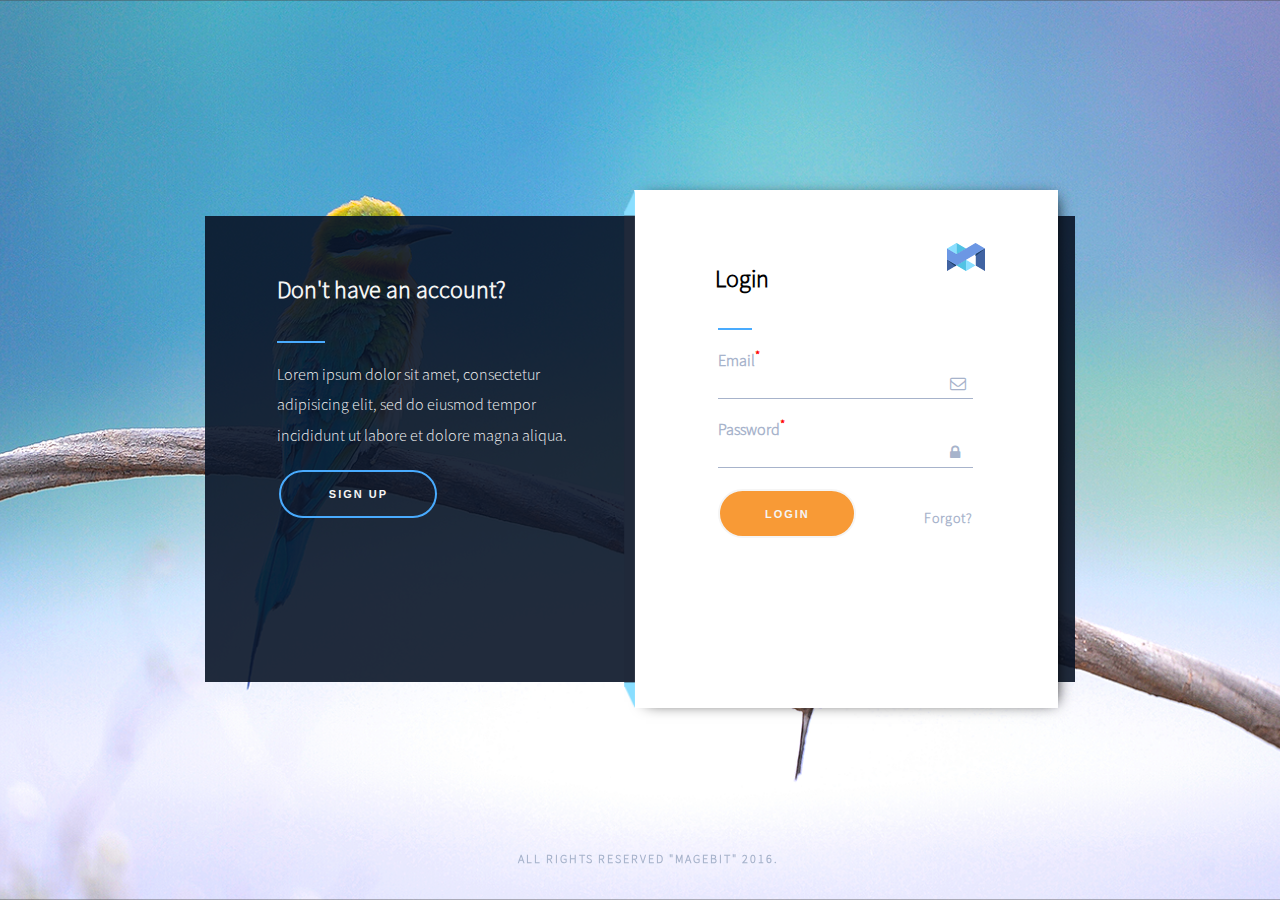
<file: index.html>
<!DOCTYPE html>
<html>
<head>
    <title>Magebit test taskx`</title>
    <link rel="stylesheet" href="https://fonts.googleapis.com/css?family=News Cycle">
    <link rel="stylesheet" href="css/style.css">
    <link rel="stylesheet" href="https://cdnjs.cloudflare.com/ajax/libs/font-awesome/4.7.0/css/font-awesome.min.css">
    <meta name="viewport" content="width=device-width, initial-scale=1.0">
</head>
<body>
    <div class="menu">
        <div class="sign_up">
            <div class="contain">
                <h2>Don't have an account?</h2>
                <hr>
                <p class="text">
                    Lorem ipsum dolor sit amet,
                    consectetur adipisicing elit, sed do
                    eiusmod tempor incididunt ut labore et dolore magna aliqua.
                </p>
                <button class="btn">Sign up</button>
            </div>
        </div>
        <div class="login">
            <div class="contain">   
                <h2>Have an account?</h2>
                <hr>
                <p class="text">
                    Lorem ipsum dolor sit amet,
                    consectetur adipisicing elit.
                </p>
                <button class="btn">Login</button>
            </div>  
        </div>
    </div>
    <div class="inputs">
        <img src="images/bgfolds.png" alt="" class="side_bar">
        <form class="signup-form" method="POST" action="backend/registration.php">
                <div class="login_input">
                    <div class="top">
                        <h2 class="login_signup">Sign-Up</h2>
                        <img src="images/logo.png" alt="" class="logo">
                    </div>
                    <hr class="input_log_hr">
                    <div class="input">
                        <div class="input_bar">
                            <p>Name<sup style="color: red" class="user_name_notification">*</sup></p>
                            <input type="text" class="user_name" name="user_name">
                            <i class="fa fa-user" style="color: #a7b3cb;"></i>
                        </div>
                        <div class="input_bar">
                            <p>Email<sup style="color: red" class="email_notification">*</sup></p>
                            <input type="email" class="user_email" name="user_email">
                            <i class="fa fa-envelope-o" style="color: #a7b3cb;"></i>
                        </div>
                        <div class="input_bar">
                            <p>Password<sup style="color: red" class="password_notification">*</sup></p>
                            <input type="password" class="user_password" name="user_password">
                            <i class="fa fa-lock" style="color: #a7b3cb;"></i>
                        </div>
                    </div>
                    <div class="bottom">
                        <button class="sumbint_btn sign_up_submit" type="submit" name="Sign_up">Sign up</button>
                        <a href="">Forgot?</a>
                    </div>
                </div>
        </form>
        <form class="login-form" method="POST" action="backend/login.php">
            <div class="login_input">
                <div class="top">
                    <h2 class="login_signup">Login</h2>
                    <img src="images/logo.png" alt="" class="logo">
                </div>
                <hr class="input_log_hr">
                <div class="input">
                    <div class="input_bar">
                        <p>Email<sup style="color: red" class="login_email_notification">*</sup></p>
                        <input type="email" class="login_email" name="login_user_email">
                        <i class="fa fa-envelope-o" style="color: #a7b3cb;"></i>
                    </div>
                    <div class="input_bar">
                        <p>Password<sup style="color: red" class="login_password_notification">*</sup></p>
                        <input type="password" class="login_password" name="login_user_password">
                        <i class="fa fa-lock lock" style="color: #a7b3cb;"></i>
                    </div>
                </div>
                <div class="bottom">
                    <button class="sumbint_btn login_submit" type="submit" name="Login">Login</button>
                    <a href="">Forgot?</a>
                </div>
            </div>
    </form>
    </div>
    <footer>
        <div class="magebit_rights">
            <p>All rights reserved "Magebit" 2016.</p>
        </div>
    </footer>

    <script src="https://ajax.googleapis.com/ajax/libs/jquery/3.5.1/jquery.min.js"></script>
    <script src="js/authorization.js"></script>
</body>
</html>
</file>
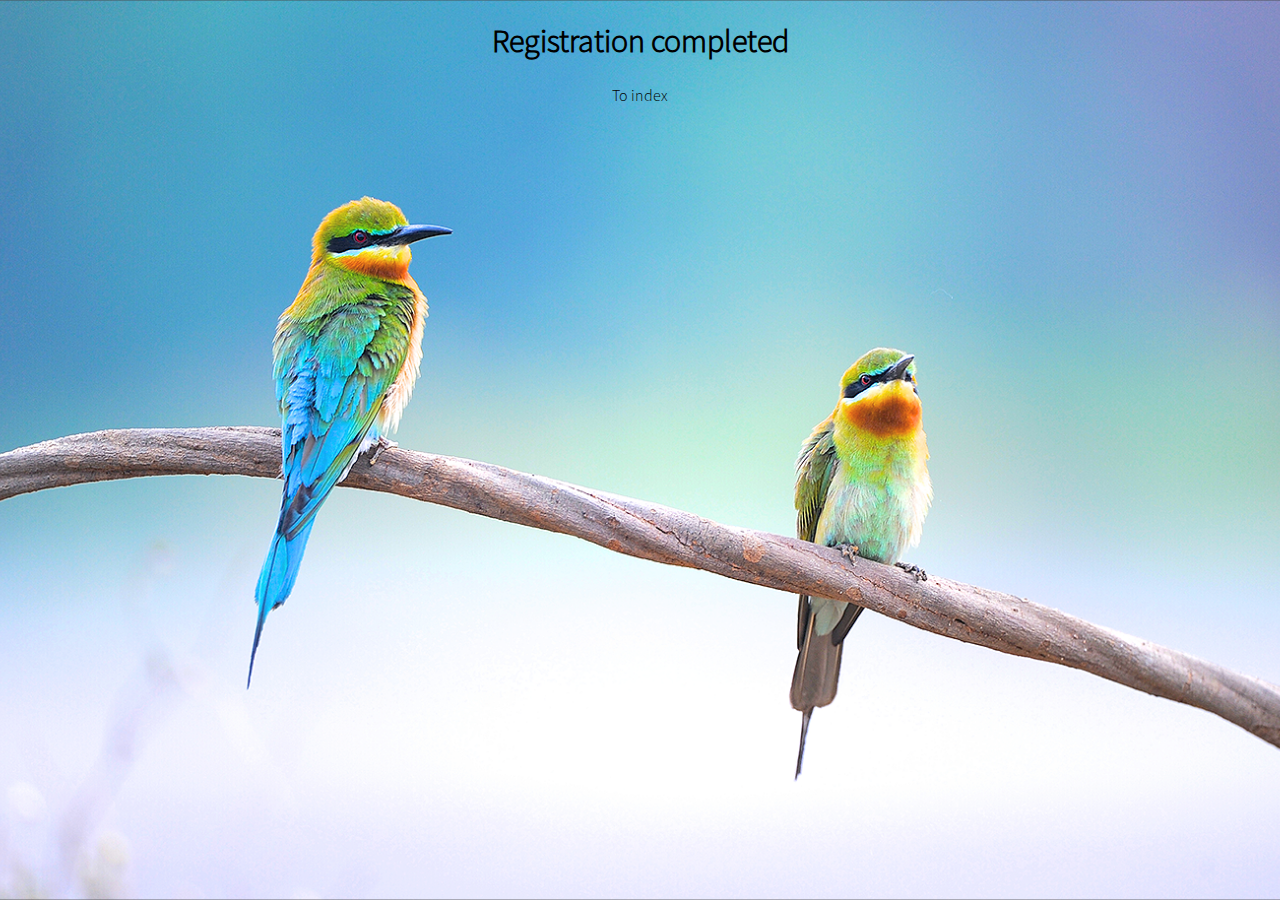
<file: completed.html>
<!DOCTYPE html>
<html>
<head>
    <title>Magebit test taskx`</title>
    <link rel="stylesheet" href="https://fonts.googleapis.com/css?family=News Cycle">
    <link rel="stylesheet" href="css/style.css">
    <link rel="stylesheet" href="https://cdnjs.cloudflare.com/ajax/libs/font-awesome/4.7.0/css/font-awesome.min.css">
    <meta name="viewport" content="width=device-width, initial-scale=1.0">
</head>
<body>
    <h1 style="text-align: center;">Registration completed</h1>
    <div style="text-align: center">
        <a href="index.html" style="color:black">To index</a>
    </div>
</body>
</html>
</file>
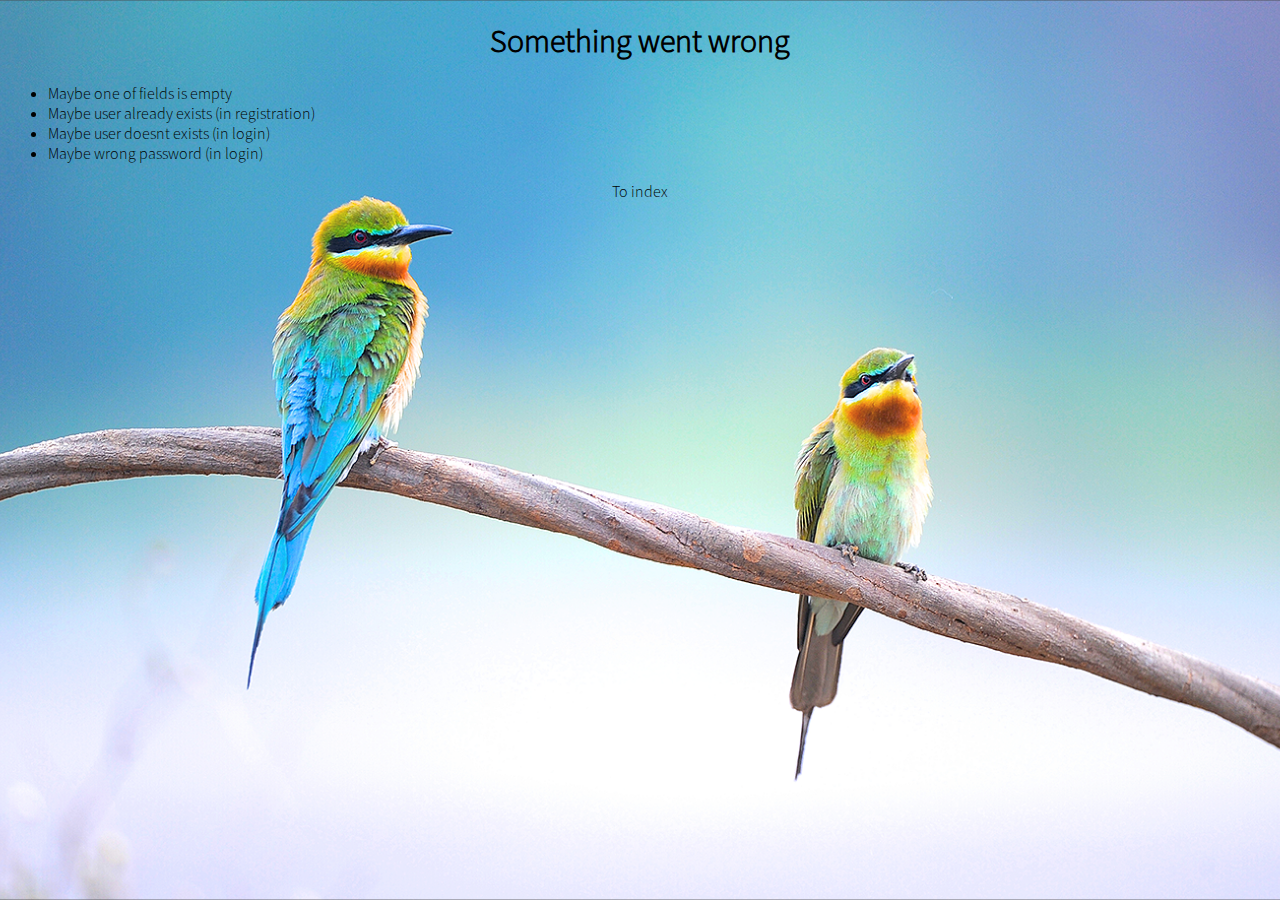
<file: uncompleted.html>
<!DOCTYPE html>
<html>
<head>
    <title>Magebit test taskx`</title>
    <link rel="stylesheet" href="https://fonts.googleapis.com/css?family=News Cycle">
    <link rel="stylesheet" href="css/style.css">
    <link rel="stylesheet" href="https://cdnjs.cloudflare.com/ajax/libs/font-awesome/4.7.0/css/font-awesome.min.css">
    <meta name="viewport" content="width=device-width, initial-scale=1.0">
</head>
<body>
    <h1 style="text-align: center;">Something went wrong</h1>
    <ul>
        <li>Maybe one of fields is empty</li>
        <li>Maybe user already exists (in registration)</li>
        <li>Maybe user doesnt exists (in login)</li>
        <li>Maybe wrong password (in login)</li>
    </ul>
    <div style="text-align: center">
        <a href="index.html" style="color:black">To index</a>
    </div>
</body>
</html>
</file>
<file: css/style.css>
html {
    overflow: hidden;
    font-weight: normal;
    src: url('../fonts/SourceSansPro-Light.otf');
    font-family: 'Source Sans Pro';
}

@font-face {
    src: url('../fonts/SourceSansPro-Light.otf');
    font-family: 'Source Sans Pro';
}

body {
    background-image: url(../images/background.png);
    background-position: center center;
    background-repeat: no-repeat;
    background-attachment: fixed;
    background-size: cover;
    background-color:#444444;
    
}

hr {
    margin-left: 0;
    height: 2px;
    width: 15%;
    background-color: rgb(73, 171, 254);
    border: none;
}

.input_log_hr {
    margin-left: 20%;
    height: 2px;
    width: 8%;
    background-color: rgb(73, 171, 254);
    border: none;
}

.signup-form {
    display: none;
}

.magebit_rights {
    vertical-align: bottom;
    text-align: center;
    color: #a7b3cb;
}

.magebit_rights p {
    font-weight: 900;
    color: #a7b3cb;
    font-size: 12px;
    font-weight: 900;
    letter-spacing: 2px;
    text-transform: uppercase;
}

.login_input {
    text-align: center;
}

button {
    letter-spacing: 2px;
    background-color: transparent;
    border: solid 2px;
    color: whitesmoke;
    text-align: center;
    text-decoration: none;
    display: inline-block;
    cursor: pointer;
    border-radius: 100px;
    font-weight: 700;
    text-transform: uppercase;
    font-size: 11px;
}

.btn:hover {
    background-color: rgb(73, 171, 254);
}

.sumbint_btn:hover {
    background-color:rgb(248, 191, 52);
}

.bottom a {
    float: right;
    padding-top: 8%;
    font-size: 14px;
    letter-spacing: 1px;
    font-weight: 600;
}

input {
    border: none;
    width: 90%;
    padding: 0 0 2% 0;
    font-weight: 500;
    font-size: 16px;
}

.side_bar {
    position: absolute;
    width: max-content;
    height: 100%;
    top: 0;
    left: -12px;
    z-index: 0;
}

input::-webkit-input-placeholder {
    color: #a7b3cb;
}

a {
    text-decoration: none;
    vertical-align: middle;
    color: #a7b3cb;
}

.input .input_bar {
    width: 60%;
    margin-left: 20%;
    border-bottom: solid #a7b3cb;
    border-width: 1px;
}

.input_bar {
    text-align: left;
    margin-top: -5%;
}

.input_bar p {
    color: #a7b3cb;
    font-weight: bold;
    margin-top: 15%;
    margin-bottom: 1%;
}

.inputs.horizTranslate {
    -webkit-transition: 3s;
    -moz-transition: 3s;
    -ms-transition: 3s;
    -o-transition: 3s;
    transition: 3s;
    margin-left: 50% !important;
}

@media only screen  
and (max-device-width : 1061px) {
    .menu {
        position: absolute;
        width: 95%;
        height: 35%;
        top: 62.5%;
        left: 2.5%;
        background-color: rgba(9, 20, 39, 0.9);
        z-index: 3;
    }

    .inputs {
        position: absolute;
        width: 80%;
        height: 60%;
        top: 10%;
        left: 10%;
        right:0;
        bottom:0;
        background-color: white;
        z-index: 2;
        -webkit-box-shadow: 5px 1px 15px -7px black;
           -moz-box-shadow: 5px 1px 15px -7px black;
                box-shadow: 5px 1px 15px -7px black;
        transition: ease-in-out 1s;
    }

    .sign_up p {
        line-height: 100%;
    }

    p{
        font-size: 12px;
    }

    .login , .sign_up {
    color:  whitesmoke;
    text-align: left;
    vertical-align: top;
    padding: 0 5% 0 5%; /*top , right , bottom , left*/
    }

    .btn {
        max-width: 80%;
        min-width: 10%;
        max-height: 10%;
        min-height: 5%;
        margin: 4px 2px;
        border-color: rgb(73, 171, 254);
        transition-duration: 0.4s;
    }

    .sumbint_btn {
        float: left;
        max-width: 80%;
        min-width: 10%;
        padding: 1% 3%;
        background-color: rgb(248, 154, 54);
        transition-duration: 0.4s;
    }

    h2 {
        padding-bottom: 1%;
        font-size: 13px;
    }

    footer {
        width: 100%;
        text-align: center;
        position:fixed;
        top:2.5%;
    }

    .top {
        column-count: 2;

        padding-top: 2.5%;
        padding-bottom: 4%;
        padding-left: 4%;
    }
    
    .bottom {
        padding-right: 10%;
        padding-left: 10%;
        padding-top: 5%;
    }

    .profile { 
        -webkit-box-shadow: 0px 0px 82px 8px rgba(0,0,0,0.35);
    -moz-box-shadow: 0px 0px 82px 8px rgba(0,0,0,0.35);
    box-shadow: 0px 0px 82px 8px rgba(0,0,0,0.35);
        background-color: white;
        position: absolute;
        width: 90%;
        height: 57.5%;
        top: 2%;
        left: 2.5%;
        right:0;
        bottom:0;
        background-color: white;
    }
}

@media only screen 
and (min-device-width : 1062px) 
and (min-device-height : 666px) {    
    .menu {
        position: absolute;
        column-count: 2;
        width: 68%;
        height: 51.8%;
        top: 24%;
        left: 16%;
        background-color: rgba(9, 20, 39, 0.9);
        z-index: 1;
    }

    .profile { 
        -webkit-box-shadow: 0px 0px 82px 8px rgba(0,0,0,0.35);
    -moz-box-shadow: 0px 0px 82px 8px rgba(0,0,0,0.35);
    box-shadow: 0px 0px 82px 8px rgba(0,0,0,0.35);
        background-color: white;
        align-self: center;
    
        position: absolute;
        width: 33.125%;
        height: 57.5%;
        top: 21.125%;
        left: 49.5%;
        right:0;
        bottom:0;
        background-color: white;
    }
    
    .contain{
        margin-bottom: 20%;
        width:100%;
        height: 100%;
    }

    .inputs {
        position: absolute;
        width: 33.125%;
        height: 57.5%;
        top: 21.125%;
        left: 49.5%;
        right:0;
        bottom:0;
        background-color: white;
        z-index: 2;
        -webkit-box-shadow: 5px 1px 15px -7px black;
           -moz-box-shadow: 5px 1px 15px -7px black;
                box-shadow: 5px 1px 15px -7px black;
        transition: ease-in-out 1s;
    }
    
    .inputs.left {
        left: 17.5%;
    }

    .sign_up p {
        line-height: 190%;
        font-size: 16px;
    }

    .login , .sign_up {
        color:  whitesmoke;
        text-align: left;
        vertical-align: top;
        margin: 5% 2% 0 7%;
        padding: 4% 7% 0 10%; /*top , right , bottom , left*/
    }

    .btn {
        max-width: 100%;
        min-width: 10%;
        padding: 5% 15%;
        margin: 4px 2px;
        border-color: rgb(73, 171, 254);
        transition-duration: 0.4s;
    }

    .sumbint_btn {
        float: left;
        max-width: 100%;
        min-width: 10%;
        padding: 6.5% 17.5%;
        background-color: rgb(248, 154, 54);
        transition-duration: 0.4s;
    }

    h2 {
        padding-bottom: 5%;
    }

    footer {
        width: 100%;
        text-align: center;
        position:fixed;
        bottom:2.5%;
    }

    .top {
        column-count: 2;
        column-gap: 10%;
        padding-top: 12.5%;
        padding-bottom: 4%;
        padding-left: 4%;
    }
    
    .bottom {
        padding-right: 20%;
        padding-left: 20%;
        padding-top: 5%;
    }
}
</file>
